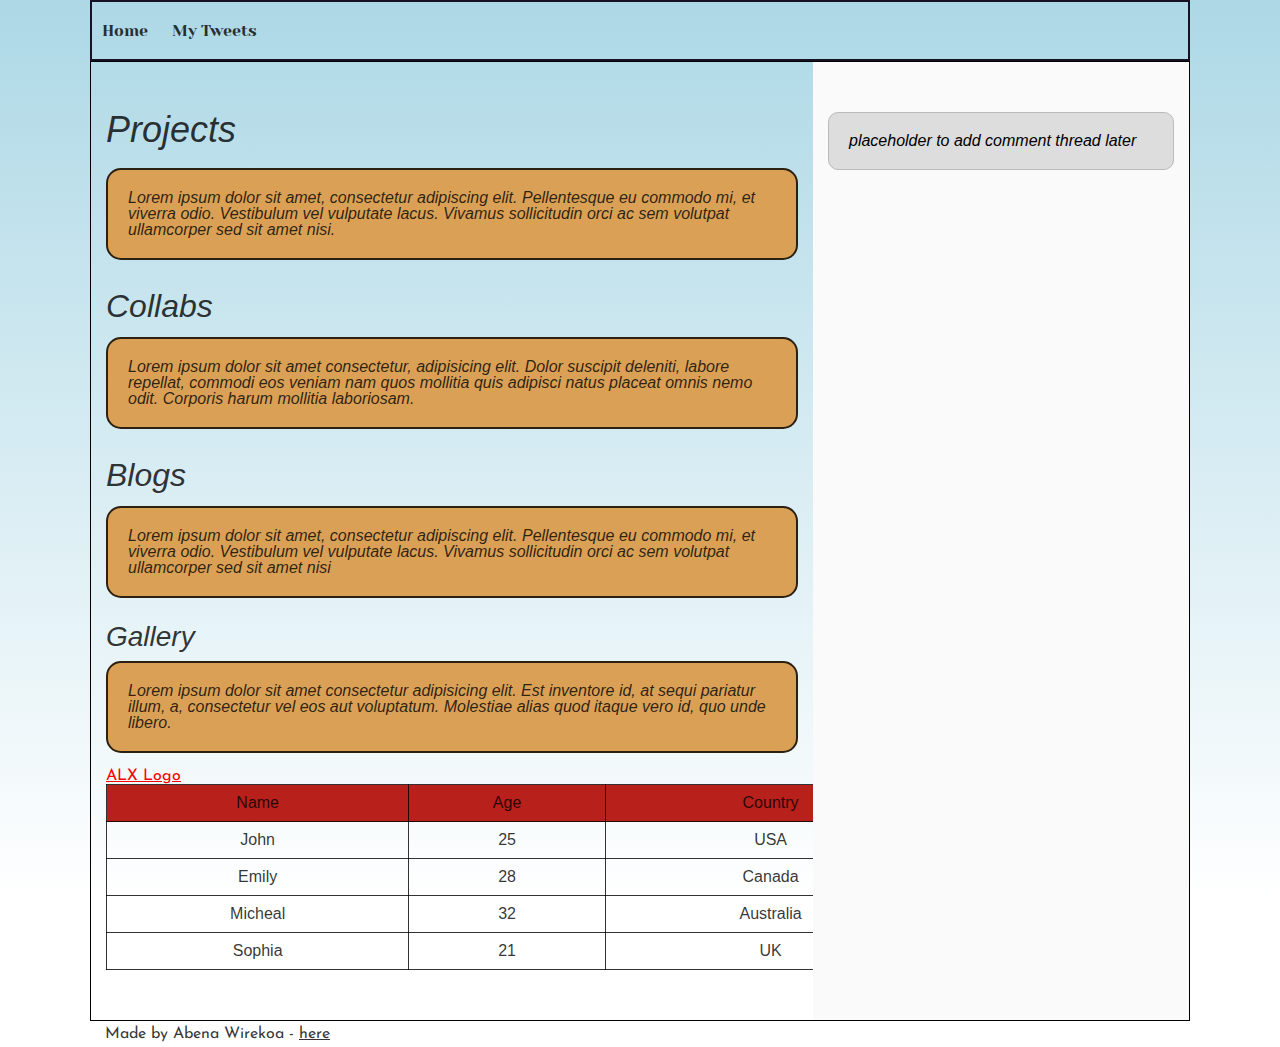
<file: css_basic/index.html>
<!DOCTYPE html>
<html lang="en">
    <head>
<meta charset="utf-8">
<title>My first Project</title>
<meta name="viewport" content="width=width-device, initial-scale=1.0">
<link rel="stylesheet" href="base.css">
<link rel="stylesheet" href="styles.css">
    </head>
    <body class="works_on_smartphone">
       <header>
       <ul>
        <li><a href="/base_index.html" target="_blank">Home</a></li>
        <li><a href="/tweets.html" target="_blank">My Tweets</a></li>
       </ul>
       </header> 

       <main>
       <article>
        <h1>Projects</h1>
       <p>Lorem ipsum dolor sit amet, consectetur adipiscing elit. Pellentesque eu commodo mi, et viverra odio. Vestibulum vel vulputate lacus. Vivamus sollicitudin orci ac sem volutpat ullamcorper sed sit amet nisi.</p>
       <h2>Collabs</h2>
       <p>Lorem ipsum dolor sit amet consectetur, adipisicing elit. Dolor suscipit deleniti, labore repellat, commodi eos veniam nam quos mollitia quis adipisci natus placeat omnis nemo odit. Corporis harum mollitia laboriosam.</p>
       <h2>Blogs</h2>
       <p>Lorem ipsum dolor sit amet, consectetur adipiscing elit. Pellentesque eu commodo mi, et viverra odio. Vestibulum vel vulputate lacus. Vivamus sollicitudin orci ac sem volutpat ullamcorper sed sit amet nisi</p>
       <h3>Gallery</h3>
       <p>Lorem ipsum dolor sit amet consectetur adipisicing elit. Est inventore id, at sequi pariatur illum, a, consectetur vel eos aut voluptatum. Molestiae alias quod itaque vero id, quo unde libero.</p>
       <a href="https://i.ibb.co/gTDZZT8/ALX-Logo-07.png">ALX Logo</a>
       <table>

        <thead>
        <tr>
            <th>Name</th>
            <th>Age</th>
            <th>Country</th>
        </tr>
        </thead>
        <tbody>
            <tr>
                <td>John</td>
                <td>25</td>
                <td>USA</td>
            </tr>
            <tr>
            <td>Emily</td>
            <td>28</td>
            <td>Canada</td>
            </tr>
            <tr>
                <td>Micheal</td>
                <td>32</td>
                <td>Australia</td>
            </tr>
            <tr>
                <td>Sophia</td>
                <td>21</td>
                <td>UK</td>
            </tr>
        </tbody>
       </table>
       </article>
       <aside>
       <p>placeholder to add comment thread later</p>
    </aside>
    </main>
       <footer>
       Made by Abena Wirekoa - <a href="/tweets.html" target="_blank">here</a>
       </footer>
    </body> 
</html>
</file>
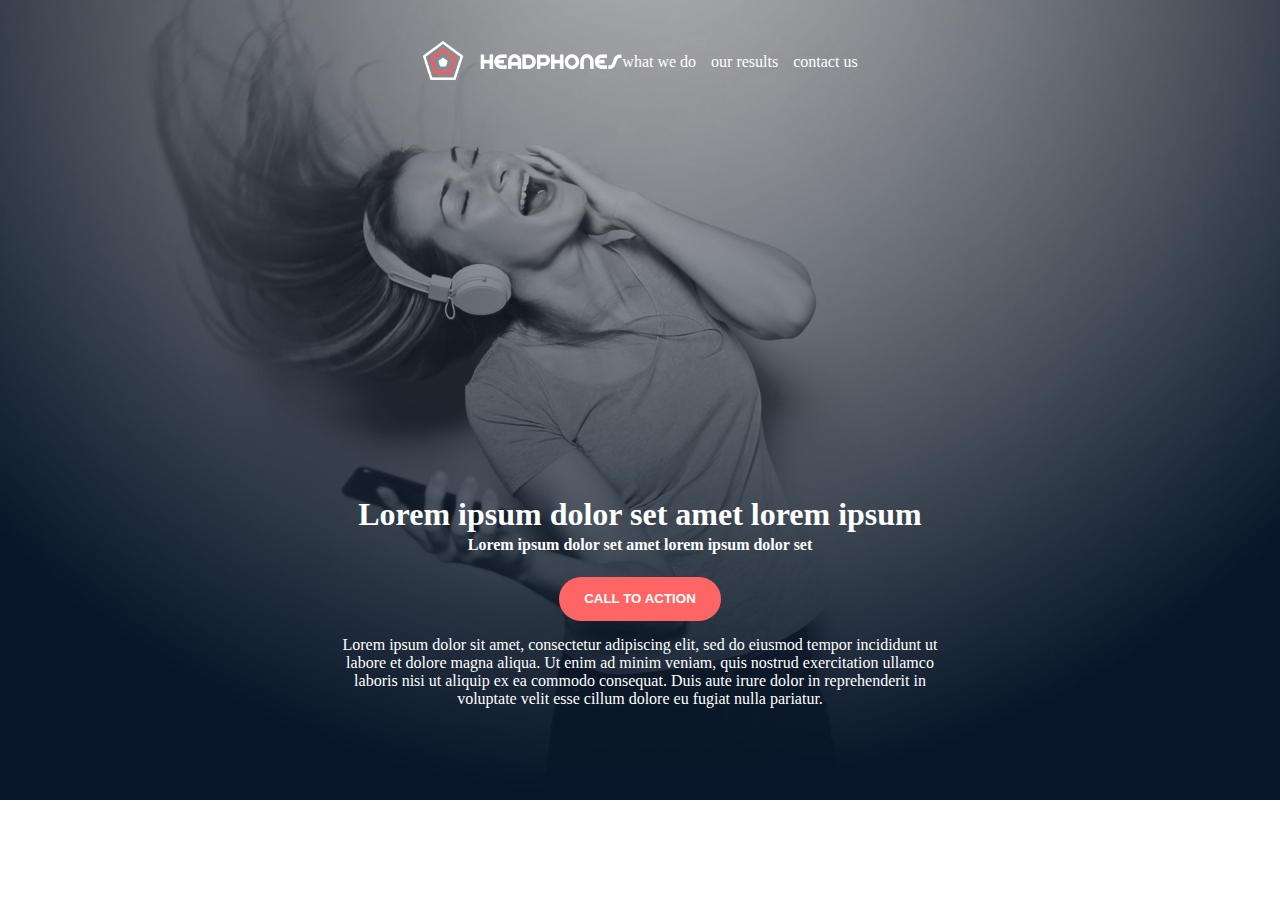
<file: headphones/0-index.html>
<!DOCTYPE html>
<html lang="en">
<head>
    <meta charset="UTF-8">
    <meta name="viewport" content="width=device-width, initial-scale=1.0">
    <title>Headphones</title>
    <link rel="stylesheet" href="0-styles.css">
</head>


<body>
    
    <section class="hero">
    <div class="header-section">
        <header>
            <nav>
            <div class="navigation">
                <input type="checkbox" id="toggle">
                <label class="hamburger" for="toggle">
                    <div></div>
                    <div class="ham"></div>
                    <div></div>
                </label>
                <div class="logo">
                    <a href="#">
                        <img src="./images/logo_headphones.png" alt="logo">
                    </a>
                </div>
                <div class="navigation-links">
                    <a href="#">what we do</a>
                    <a href="#">our results</a>
                    <a href="#">contact us</a>
                </div>
                <div class="mobile-navigation">
                    <a href="#">what we do</a>
                    <a href="#">our results</a>
                    <a href="#">contact us</a>
                </div>
            </div>
        </nav>
        </header>

    <main>

        <section class="home">
            <div class="homepage">
            <h1>Lorem ipsum dolor set amet lorem ipsum</h1>
            <p>Lorem ipsum dolor set amet lorem ipsum dolor set</p>
            
            <button>CALL TO ACTION</button>
        
            <blockquote>
                Lorem ipsum dolor sit amet, consectetur adipiscing elit, sed do eiusmod tempor incididunt ut <br> labore et dolore magna aliqua. Ut enim ad minim veniam, quis nostrud exercitation ullamco <br> laboris nisi ut aliquip ex ea commodo consequat. Duis aute irure dolor in reprehenderit in <br> voluptate velit esse cillum dolore eu fugiat nulla pariatur.
            </blockquote>
            </div>
            </section>
        </div>
    </div>
    
        </section>
    </body>
    </html>
</file>
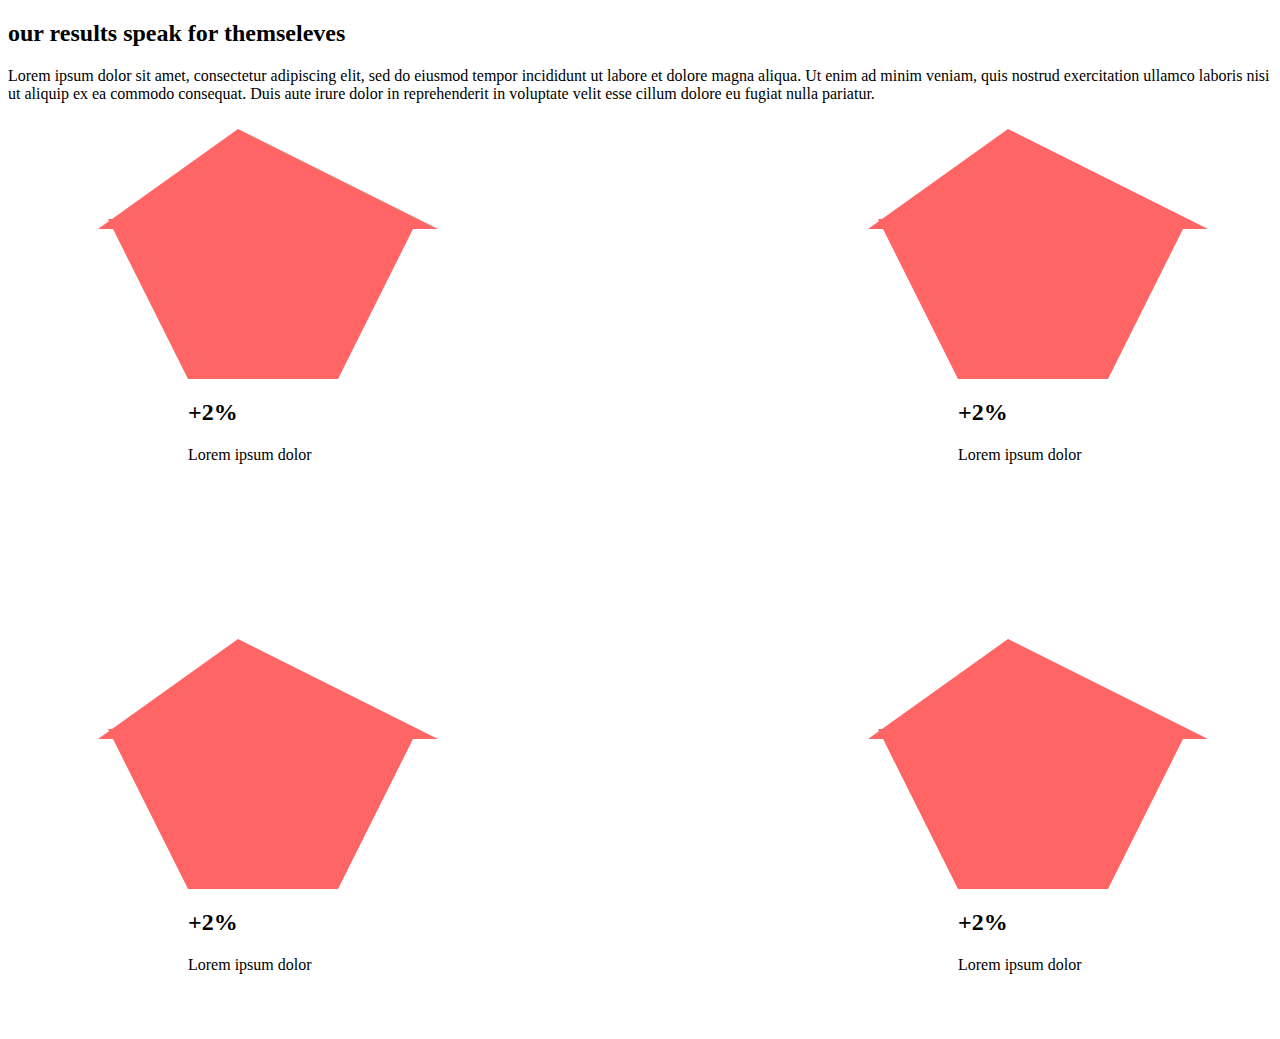
<file: headphones/6-index.html>
<!DOCTYPE html>
<html lang="en">

<head>
    <meta charset="UTF-8">
    <meta name="viewport" content="width=device-width, initial-scale=1.0">
    <title>Headphones</title>
</head>
<link rel="stylesheet" href="6-styles.css">

<body>
    <main>
        <section>
            <div class="first">
                <h2>our results speak for themseleves</h2>
                <p>Lorem ipsum dolor sit amet, consectetur adipiscing elit, sed do eiusmod tempor incididunt ut labore
                    et dolore magna
                    aliqua. Ut enim ad minim veniam, quis nostrud exercitation ullamco laboris nisi ut aliquip ex ea
                    commodo consequat. Duis
                    aute irure dolor in reprehenderit in voluptate velit esse cillum dolore eu fugiat nulla pariatur.
                </p>
            </div>
            <div class="result">
                <div class="pentagon">
                    <span class="overlay">
                        <h2>+2%</h2>
                        <p>Lorem ipsum dolor</p>
                    </span>
                </div>
                <div class = "pentagon">
                    <span class="over">
                        <h2>+2%</h2>
                        <p>Lorem ipsum dolor</p>
                    </span>
                </div>
                <div class="pentagon">
                    <span class="ove">
                        <h2>+2%</h2>
                        <p>Lorem ipsum dolor</p>
                    </span>
                </div>
                <div class="pentagon">
                    <span class="ovelay">
                        <h2>+2%</h2>
                        <p>Lorem ipsum dolor</p>
                    </span>
                </div>
            </div>
        </section>
    </main>
</body>

</html>
</file>
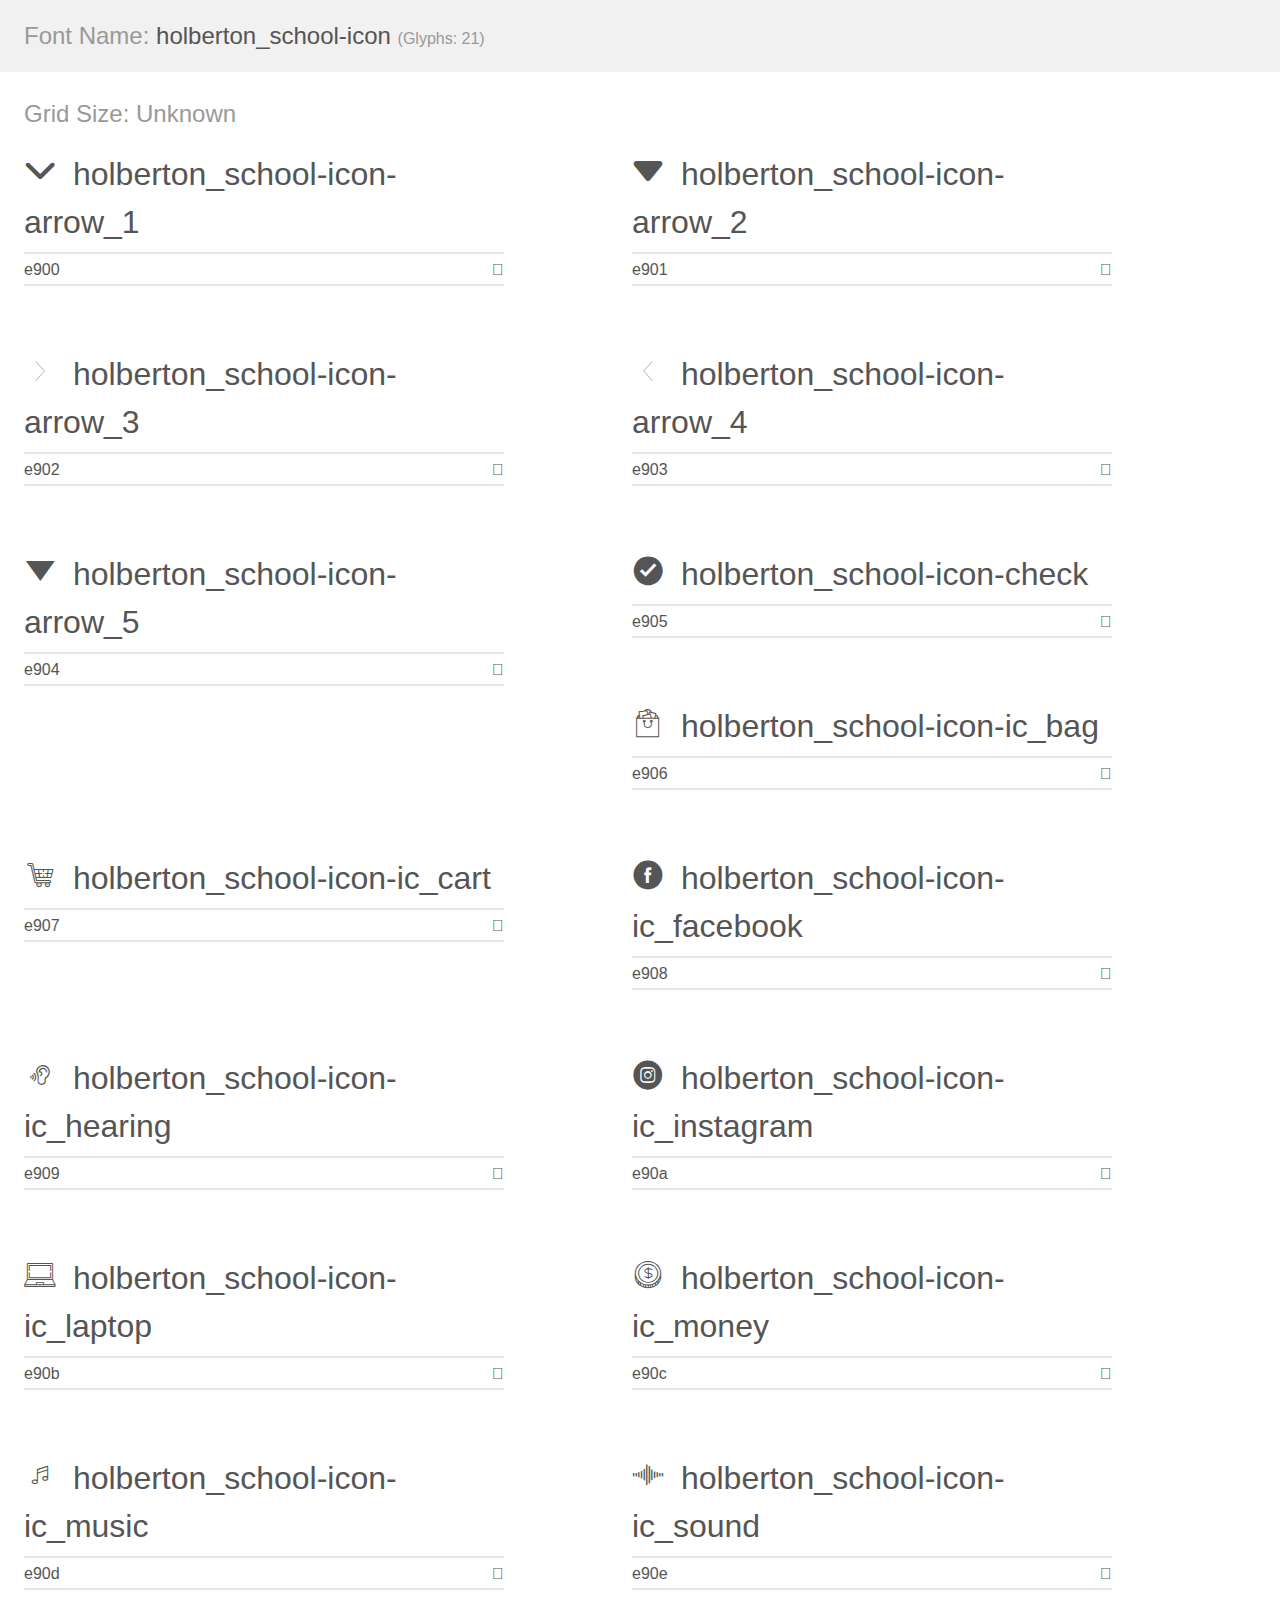
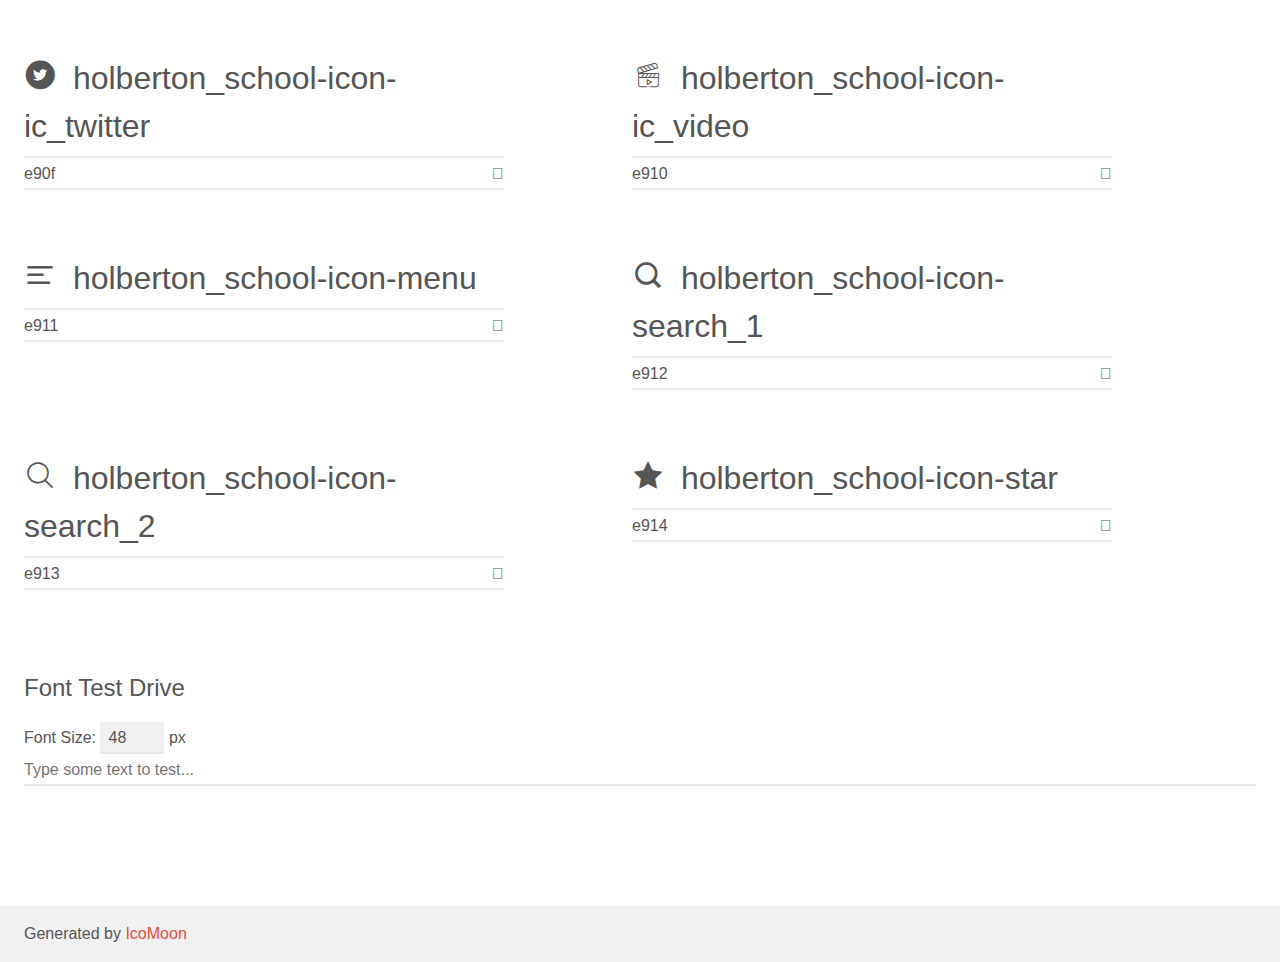
<file: headphones/holberton_school-icon/demo.html>
<!doctype html>
<html>
<head>
    <meta charset="utf-8">
    <title>IcoMoon Demo</title>
    <meta name="description" content="An Icon Font Generated By IcoMoon.io">
    <meta name="viewport" content="width=device-width, initial-scale=1">
    <link rel="stylesheet" href="demo-files/demo.css">
    <link rel="stylesheet" href="style.css"></head>
<body>
    <div class="bgc1 clearfix">
        <h1 class="mhmm mvm"><span class="fgc1">Font Name:</span> holberton_school-icon <small class="fgc1">(Glyphs:&nbsp;21)</small></h1>
    </div>
    <div class="clearfix mhl ptl">
        <h1 class="mvm mtn fgc1">Grid Size: Unknown</h1>
        <div class="glyph fs1">
            <div class="clearfix bshadow0 pbs">
                <span class="holberton_school-icon-arrow_1"></span>
                <span class="mls"> holberton_school-icon-arrow_1</span>
            </div>
            <fieldset class="fs0 size1of1 clearfix hidden-false">
                <input type="text" readonly value="e900" class="unit size1of2" />
                <input type="text" maxlength="1" readonly value="&#xe900;" class="unitRight size1of2 talign-right" />
            </fieldset>
            <div class="fs0 bshadow0 clearfix hidden-true">
                <span class="unit pvs fgc1">liga: </span>
                <input type="text" readonly value="" class="liga unitRight" />
            </div>
        </div>
        <div class="glyph fs1">
            <div class="clearfix bshadow0 pbs">
                <span class="holberton_school-icon-arrow_2"></span>
                <span class="mls"> holberton_school-icon-arrow_2</span>
            </div>
            <fieldset class="fs0 size1of1 clearfix hidden-false">
                <input type="text" readonly value="e901" class="unit size1of2" />
                <input type="text" maxlength="1" readonly value="&#xe901;" class="unitRight size1of2 talign-right" />
            </fieldset>
            <div class="fs0 bshadow0 clearfix hidden-true">
                <span class="unit pvs fgc1">liga: </span>
                <input type="text" readonly value="" class="liga unitRight" />
            </div>
        </div>
        <div class="glyph fs1">
            <div class="clearfix bshadow0 pbs">
                <span class="holberton_school-icon-arrow_3"></span>
                <span class="mls"> holberton_school-icon-arrow_3</span>
            </div>
            <fieldset class="fs0 size1of1 clearfix hidden-false">
                <input type="text" readonly value="e902" class="unit size1of2" />
                <input type="text" maxlength="1" readonly value="&#xe902;" class="unitRight size1of2 talign-right" />
            </fieldset>
            <div class="fs0 bshadow0 clearfix hidden-true">
                <span class="unit pvs fgc1">liga: </span>
                <input type="text" readonly value="" class="liga unitRight" />
            </div>
        </div>
        <div class="glyph fs1">
            <div class="clearfix bshadow0 pbs">
                <span class="holberton_school-icon-arrow_4"></span>
                <span class="mls"> holberton_school-icon-arrow_4</span>
            </div>
            <fieldset class="fs0 size1of1 clearfix hidden-false">
                <input type="text" readonly value="e903" class="unit size1of2" />
                <input type="text" maxlength="1" readonly value="&#xe903;" class="unitRight size1of2 talign-right" />
            </fieldset>
            <div class="fs0 bshadow0 clearfix hidden-true">
                <span class="unit pvs fgc1">liga: </span>
                <input type="text" readonly value="" class="liga unitRight" />
            </div>
        </div>
        <div class="glyph fs1">
            <div class="clearfix bshadow0 pbs">
                <span class="holberton_school-icon-arrow_5"></span>
                <span class="mls"> holberton_school-icon-arrow_5</span>
            </div>
            <fieldset class="fs0 size1of1 clearfix hidden-false">
                <input type="text" readonly value="e904" class="unit size1of2" />
                <input type="text" maxlength="1" readonly value="&#xe904;" class="unitRight size1of2 talign-right" />
            </fieldset>
            <div class="fs0 bshadow0 clearfix hidden-true">
                <span class="unit pvs fgc1">liga: </span>
                <input type="text" readonly value="" class="liga unitRight" />
            </div>
        </div>
        <div class="glyph fs1">
            <div class="clearfix bshadow0 pbs">
                <span class="holberton_school-icon-check"></span>
                <span class="mls"> holberton_school-icon-check</span>
            </div>
            <fieldset class="fs0 size1of1 clearfix hidden-false">
                <input type="text" readonly value="e905" class="unit size1of2" />
                <input type="text" maxlength="1" readonly value="&#xe905;" class="unitRight size1of2 talign-right" />
            </fieldset>
            <div class="fs0 bshadow0 clearfix hidden-true">
                <span class="unit pvs fgc1">liga: </span>
                <input type="text" readonly value="" class="liga unitRight" />
            </div>
        </div>
        <div class="glyph fs1">
            <div class="clearfix bshadow0 pbs">
                <span class="holberton_school-icon-ic_bag"></span>
                <span class="mls"> holberton_school-icon-ic_bag</span>
            </div>
            <fieldset class="fs0 size1of1 clearfix hidden-false">
                <input type="text" readonly value="e906" class="unit size1of2" />
                <input type="text" maxlength="1" readonly value="&#xe906;" class="unitRight size1of2 talign-right" />
            </fieldset>
            <div class="fs0 bshadow0 clearfix hidden-true">
                <span class="unit pvs fgc1">liga: </span>
                <input type="text" readonly value="" class="liga unitRight" />
            </div>
        </div>
        <div class="glyph fs1">
            <div class="clearfix bshadow0 pbs">
                <span class="holberton_school-icon-ic_cart"></span>
                <span class="mls"> holberton_school-icon-ic_cart</span>
            </div>
            <fieldset class="fs0 size1of1 clearfix hidden-false">
                <input type="text" readonly value="e907" class="unit size1of2" />
                <input type="text" maxlength="1" readonly value="&#xe907;" class="unitRight size1of2 talign-right" />
            </fieldset>
            <div class="fs0 bshadow0 clearfix hidden-true">
                <span class="unit pvs fgc1">liga: </span>
                <input type="text" readonly value="" class="liga unitRight" />
            </div>
        </div>
        <div class="glyph fs1">
            <div class="clearfix bshadow0 pbs">
                <span class="holberton_school-icon-ic_facebook"></span>
                <span class="mls"> holberton_school-icon-ic_facebook</span>
            </div>
            <fieldset class="fs0 size1of1 clearfix hidden-false">
                <input type="text" readonly value="e908" class="unit size1of2" />
                <input type="text" maxlength="1" readonly value="&#xe908;" class="unitRight size1of2 talign-right" />
            </fieldset>
            <div class="fs0 bshadow0 clearfix hidden-true">
                <span class="unit pvs fgc1">liga: </span>
                <input type="text" readonly value="" class="liga unitRight" />
            </div>
        </div>
        <div class="glyph fs1">
            <div class="clearfix bshadow0 pbs">
                <span class="holberton_school-icon-ic_hearing"></span>
                <span class="mls"> holberton_school-icon-ic_hearing</span>
            </div>
            <fieldset class="fs0 size1of1 clearfix hidden-false">
                <input type="text" readonly value="e909" class="unit size1of2" />
                <input type="text" maxlength="1" readonly value="&#xe909;" class="unitRight size1of2 talign-right" />
            </fieldset>
            <div class="fs0 bshadow0 clearfix hidden-true">
                <span class="unit pvs fgc1">liga: </span>
                <input type="text" readonly value="" class="liga unitRight" />
            </div>
        </div>
        <div class="glyph fs1">
            <div class="clearfix bshadow0 pbs">
                <span class="holberton_school-icon-ic_instagram"></span>
                <span class="mls"> holberton_school-icon-ic_instagram</span>
            </div>
            <fieldset class="fs0 size1of1 clearfix hidden-false">
                <input type="text" readonly value="e90a" class="unit size1of2" />
                <input type="text" maxlength="1" readonly value="&#xe90a;" class="unitRight size1of2 talign-right" />
            </fieldset>
            <div class="fs0 bshadow0 clearfix hidden-true">
                <span class="unit pvs fgc1">liga: </span>
                <input type="text" readonly value="" class="liga unitRight" />
            </div>
        </div>
        <div class="glyph fs1">
            <div class="clearfix bshadow0 pbs">
                <span class="holberton_school-icon-ic_laptop"></span>
                <span class="mls"> holberton_school-icon-ic_laptop</span>
            </div>
            <fieldset class="fs0 size1of1 clearfix hidden-false">
                <input type="text" readonly value="e90b" class="unit size1of2" />
                <input type="text" maxlength="1" readonly value="&#xe90b;" class="unitRight size1of2 talign-right" />
            </fieldset>
            <div class="fs0 bshadow0 clearfix hidden-true">
                <span class="unit pvs fgc1">liga: </span>
                <input type="text" readonly value="" class="liga unitRight" />
            </div>
        </div>
        <div class="glyph fs1">
            <div class="clearfix bshadow0 pbs">
                <span class="holberton_school-icon-ic_money"></span>
                <span class="mls"> holberton_school-icon-ic_money</span>
            </div>
            <fieldset class="fs0 size1of1 clearfix hidden-false">
                <input type="text" readonly value="e90c" class="unit size1of2" />
                <input type="text" maxlength="1" readonly value="&#xe90c;" class="unitRight size1of2 talign-right" />
            </fieldset>
            <div class="fs0 bshadow0 clearfix hidden-true">
                <span class="unit pvs fgc1">liga: </span>
                <input type="text" readonly value="" class="liga unitRight" />
            </div>
        </div>
        <div class="glyph fs1">
            <div class="clearfix bshadow0 pbs">
                <span class="holberton_school-icon-ic_music"></span>
                <span class="mls"> holberton_school-icon-ic_music</span>
            </div>
            <fieldset class="fs0 size1of1 clearfix hidden-false">
                <input type="text" readonly value="e90d" class="unit size1of2" />
                <input type="text" maxlength="1" readonly value="&#xe90d;" class="unitRight size1of2 talign-right" />
            </fieldset>
            <div class="fs0 bshadow0 clearfix hidden-true">
                <span class="unit pvs fgc1">liga: </span>
                <input type="text" readonly value="" class="liga unitRight" />
            </div>
        </div>
        <div class="glyph fs1">
            <div class="clearfix bshadow0 pbs">
                <span class="holberton_school-icon-ic_sound"></span>
                <span class="mls"> holberton_school-icon-ic_sound</span>
            </div>
            <fieldset class="fs0 size1of1 clearfix hidden-false">
                <input type="text" readonly value="e90e" class="unit size1of2" />
                <input type="text" maxlength="1" readonly value="&#xe90e;" class="unitRight size1of2 talign-right" />
            </fieldset>
            <div class="fs0 bshadow0 clearfix hidden-true">
                <span class="unit pvs fgc1">liga: </span>
                <input type="text" readonly value="" class="liga unitRight" />
            </div>
        </div>
        <div class="glyph fs1">
            <div class="clearfix bshadow0 pbs">
                <span class="holberton_school-icon-ic_twitter"></span>
                <span class="mls"> holberton_school-icon-ic_twitter</span>
            </div>
            <fieldset class="fs0 size1of1 clearfix hidden-false">
                <input type="text" readonly value="e90f" class="unit size1of2" />
                <input type="text" maxlength="1" readonly value="&#xe90f;" class="unitRight size1of2 talign-right" />
            </fieldset>
            <div class="fs0 bshadow0 clearfix hidden-true">
                <span class="unit pvs fgc1">liga: </span>
                <input type="text" readonly value="" class="liga unitRight" />
            </div>
        </div>
        <div class="glyph fs1">
            <div class="clearfix bshadow0 pbs">
                <span class="holberton_school-icon-ic_video"></span>
                <span class="mls"> holberton_school-icon-ic_video</span>
            </div>
            <fieldset class="fs0 size1of1 clearfix hidden-false">
                <input type="text" readonly value="e910" class="unit size1of2" />
                <input type="text" maxlength="1" readonly value="&#xe910;" class="unitRight size1of2 talign-right" />
            </fieldset>
            <div class="fs0 bshadow0 clearfix hidden-true">
                <span class="unit pvs fgc1">liga: </span>
                <input type="text" readonly value="" class="liga unitRight" />
            </div>
        </div>
        <div class="glyph fs1">
            <div class="clearfix bshadow0 pbs">
                <span class="holberton_school-icon-menu"></span>
                <span class="mls"> holberton_school-icon-menu</span>
            </div>
            <fieldset class="fs0 size1of1 clearfix hidden-false">
                <input type="text" readonly value="e911" class="unit size1of2" />
                <input type="text" maxlength="1" readonly value="&#xe911;" class="unitRight size1of2 talign-right" />
            </fieldset>
            <div class="fs0 bshadow0 clearfix hidden-true">
                <span class="unit pvs fgc1">liga: </span>
                <input type="text" readonly value="" class="liga unitRight" />
            </div>
        </div>
        <div class="glyph fs1">
            <div class="clearfix bshadow0 pbs">
                <span class="holberton_school-icon-search_1"></span>
                <span class="mls"> holberton_school-icon-search_1</span>
            </div>
            <fieldset class="fs0 size1of1 clearfix hidden-false">
                <input type="text" readonly value="e912" class="unit size1of2" />
                <input type="text" maxlength="1" readonly value="&#xe912;" class="unitRight size1of2 talign-right" />
            </fieldset>
            <div class="fs0 bshadow0 clearfix hidden-true">
                <span class="unit pvs fgc1">liga: </span>
                <input type="text" readonly value="" class="liga unitRight" />
            </div>
        </div>
        <div class="glyph fs1">
            <div class="clearfix bshadow0 pbs">
                <span class="holberton_school-icon-search_2"></span>
                <span class="mls"> holberton_school-icon-search_2</span>
            </div>
            <fieldset class="fs0 size1of1 clearfix hidden-false">
                <input type="text" readonly value="e913" class="unit size1of2" />
                <input type="text" maxlength="1" readonly value="&#xe913;" class="unitRight size1of2 talign-right" />
            </fieldset>
            <div class="fs0 bshadow0 clearfix hidden-true">
                <span class="unit pvs fgc1">liga: </span>
                <input type="text" readonly value="" class="liga unitRight" />
            </div>
        </div>
        <div class="glyph fs1">
            <div class="clearfix bshadow0 pbs">
                <span class="holberton_school-icon-star"></span>
                <span class="mls"> holberton_school-icon-star</span>
            </div>
            <fieldset class="fs0 size1of1 clearfix hidden-false">
                <input type="text" readonly value="e914" class="unit size1of2" />
                <input type="text" maxlength="1" readonly value="&#xe914;" class="unitRight size1of2 talign-right" />
            </fieldset>
            <div class="fs0 bshadow0 clearfix hidden-true">
                <span class="unit pvs fgc1">liga: </span>
                <input type="text" readonly value="" class="liga unitRight" />
            </div>
        </div>
    </div>

    <!--[if gt IE 8]><!-->
    <div class="mhl clearfix mbl">
        <h1>Font Test Drive</h1>
        <label>
            Font Size: <input id="fontSize" type="number" class="textbox0 mbm"
            min="8" value="48" />
            px
        </label>
        <input id="testText" type="text" class="phl size1of1 mvl"
        placeholder="Type some text to test..." value=""/>
        <div id="testDrive" class="holberton_school-icon-" style="font-family: holberton_school-icon">&nbsp;
        </div>
    </div>
    <!--<![endif]-->
    <div class="bgc1 clearfix">
        <p class="mhl">Generated by <a href="https://icomoon.io/app">IcoMoon</a></p>
    </div>

    <script src="demo-files/demo.js"></script>
</body>
</html>
</file>
<file: css_basic/base.css>
/* Importing webfonts */
/* (If you're learning CSS, you should disregard that) */

@import url(https://fonts.googleapis.com/css?family=Yeseva+One);
@import url(https://fonts.googleapis.com/css?family=Josefin+Sans:400,700,700italic,400italic);


/* CSS reset rules */

html, body {
	height: 100%;
	min-height: 100%;
}
html, body, div, span, applet, object, iframe,
h1, h2, h3, h4, h5, h6, p, blockquote, pre,
a, abbr, acronym, address, big, cite, code,
del, dfn, img, ins, kbd, q, s, samp,
small, strike, sub, sup, tt, var,
b, u, i, center,
dl, dt, dd,
fieldset, form, label, legend,
table, caption, tbody, tfoot, thead, tr, th, td,
article, aside, canvas, details, embed, 
figure, figcaption, footer, header, hgroup, 
menu, nav, output, ruby, section, summary,
time, mark, audio, video {
	margin: 0;
	padding: 0;
	border: 0;
	font-size: 100%;
	font: inherit;
	vertical-align: baseline;
}
/* HTML5 display-role reset for older browsers */
article, aside, details, figcaption, figure, 
footer, header, hgroup, menu, nav, section {
	display: block;
}
body {
	line-height: 1;
}
blockquote, q {
	quotes: none;
}
blockquote:before, blockquote:after,
q:before, q:after {
	content: '';
	content: none;
}
table {
	border-collapse: collapse;
	border-spacing: 0;
}


/* Fonts and colors */

body {
	font-family: 'Josefin Sans', serif;
	color: rgba(0, 0, 0, 0.8);
}
h1, h2, h3, h4, h5, h6, header {
	font-family: 'Yeseva One', sans-serif;
}
article {
}
header {
	border-bottom: 1px solid rgb(221,221,221);
	transition: border-bottom-color 1s ease;
}
header a {
	color: rgba(0, 0, 0, 0.8);
}
aside {
	background: #FAFAFA;
}
aside p {
	border: 1px solid #bbb;
	background: #ddd;
	color: black;
}
footer a {
	color: rgba(0, 0, 0, 0.8);
}
a {
	color: #F80002;
}


/* Positioning and margins */

@media (min-width: 1100px) {
	body {
		width: 1100px;
		margin: 0 auto;
	}
}

article {
	padding: 50px 15px;
}
article > *:first-child {
	margin-top: 0;
}
aside {
	padding: 50px 15px;
}
header .right {
	float: right;
	margin: 0 10px 15px;
}


/* Header */
header {
	padding: 20px 0;
	height: 80px;
}
header ul {
	list-style: none;
	margin: 0;
	padding: 0;
}
header li {
	display: inline;
	vertical-align:middle;
}
header li:first-child {
	margin: 0;
}
header li a {
	margin: 0 10px;
}
header li.logo {
	font-size: 36px;
}
header a {
	text-decoration: none;
}


/* Aside */

aside p {
	border-radius: 10px;
	padding: 20px 20px;
}


/* Footer */

footer {
	padding: 5px 15px;
	height: 80px;
}


/* Text styles and margins */

p {
	margin-bottom: 15px;
}
h1 {
	font-size: 36px;
	margin: 40px 0 20px;
}
h2 {
	font-size: 32px;
	margin: 30px 0 15px;
}
h3 {
	font-size: 28px;
	margin: 25px 0 10px;
}
h4 {
	font-size: 20px;
	font-weight: bold;
	margin: 20px 0 10px;
}
h5 {
	font-size: 18px;
	font-weight: bold;
	margin: 15px 0 10px;
}
h6 {
	font-weight: bold;
	margin: 5px 0;
}

@media (max-width: 800px) {
  body.works_on_smartphone {
  	display: block;
  }
  body.works_on_smartphone main {
  	display: block;
  }
  header .right {
  	float: none;
  }
}
</file>
<file: css_basic/styles.css>
body {
    display: flex;
    flex-direction: column;
}
main {
    display: flex;
    flex-direction: row;
    flex: auto;
}
article {flex: 2;
    overflow-y: auto;
}
aside {
    flex: 1;
    overflow-y: auto;
}
body{
    background: linear-gradient(lightblue,white);
    background-repeat: no-repeat;
    background-attachment: fixed;
}
aside{
    border-style: double;
}
header{
    border: 2px solid rgb(22, 18, 35);
    border-style:double
}
main{
    border: 1px solid black;   
     border-style: double;
}
table{
    width: 120%;
    border: 1px solid;
    font-family: sans-serif;
}
th, td{
    text-align: center;   
    border: 1px solid;
}
tr:hover{
    background-color: rgba(14, 11, 19, 0.26);
}
th,td {
    padding: 10px;
}
th{
    background-color: rgb(183, 32, 27);
}
h1,h2,h3,p{
    font-family: sans-serif;
    font-style: italic;
}
p{
    border: 2px solid;
    padding: 20px;
    border-radius: 15px    
}
p{
background-color: rgb(218, 161, 86);   
}
</file>
<file: headphones/0-styles.css>
*{
    margin: 0;
    padding: 0;
    box-sizing: border-box;
}



header{
    width: 100%;
    display: flex;
    justify-content: space-around;
    padding: 20px 0;
}

.header-section{
    background-image: url(./images/headphones_hero_1.jpg);
    background-size: cover;
    background-position: center;
    height: 800px;
}

.navigation {
    display: flex;
    justify-content: space-around;
    align-items: center;
    padding: 20px;
    color: white;
}

.navigation img {
    width: 200px;
}

.navigation input {
    display: none;
}

.navigation .navigation-links {
    display: flex;
    gap: 15px;
}

.navigation .navigation-links a {
    color: white;
    text-decoration: none;
    font-size: 16px;
}

.navigation .navigation-links a:hover {
    color: var(--primary-color);
    border-bottom: 1px solid var(--primary-color);
}


.navigation .hamburger {
    display: none;
    flex-direction: column;
    cursor: pointer;
}

.navigation .hamburger div {
    width: 25px;
    height: 3px;
    background-color: white;
    margin: 4px 0;
    transition: transform 0.3s, opacity 0.3s;
}


.ham {
    width: 15px !important;
}

.navigation .mobile-navigation {
    display: none;
    flex-direction: column;
    gap: 10px;
    position: absolute;
    top: 50px;
    left: 0;
    width: 100%;
    padding: 10px 0;
}

.navigation .mobile-navigation a {
    color: white;
    text-decoration: none;
    padding: 10px 20px;
    text-align: center;
}


.home {
    margin-top: 300px;
    text-align: center;
    max-width: 1000px auto;
}


.home h1{
    font-size: 32px;
    color: white;
    font-weight: bold;
}

.home p {
    font-size: 16px;
    font-weight: bold;
    color: white;
}

.home button {
    margin-bottom: 15px;
    box-shadow: 0.1px 0 10px var(--shadow);
}

blockquote {
    max-width: 637px;
    margin: 0 auto;
    text-align: center;
    color: var(--white);
    font-size: 16px;
}


@media (max-width: 480px) {

    .navigation .logo {
        order: 2;
        text-align: center;
        flex-grow: 1;
    }

    .navigation .navigation-links {
        display: none;
    }

    .navigation .hamburger {
        display: flex;
        order: 1;
    }

    .navigation input[type="checkbox"] {
        display: none;
    }

    .navigation input[type="checkbox"]:checked ~ .mobile-navigation {
        display: flex;
    }

    .navigation input[type="checkbox"]:checked ~ .hamburger div:nth-child(1) {
        transform: rotate(45deg) translate(10px, 5px);
    }

    .navigation input[type="checkbox"]:checked ~ .hamburger div:nth-child(2) {
        opacity: 0;
    }

    .navigation input[type="checkbox"]:checked ~ .hamburger div:nth-child(3) {
        transform: rotate(-45deg) translate(10px, -5px);
    }

    header {
        flex-direction: column;
    }

    .home {
        margin-top: 0;
        padding: 0 20px;
        text-align: center;
    }
}





.homepage{
    margin-top: 372px;
    text-align: center;
    color: #fff;
    
}

.homepage p{
    line-height: 24px;
}

button{
    height: 44px;
    width: 162px;
    margin-top: 20px;
    border-radius: 40px;
    font-weight: bold;
    color: white;
    background-color:#FF6565;
    border: none;
    padding: 10px 20px;
}

a:hover,
a:active {
    color: #FF6565;
}

button:hover,
button:active {
    opacity: 0.9;
}
</file>
<file: headphones/6-styles.css>
.result{
    height: 100vh;
    width: 100vw;
    
    display: flex;
    justify-content: center;
    position: absolute;
    flex-wrap: wrap;
    justify-content: space-between;
}
.pentagon {
    height: 150px;
    width: 150px;
    border-top: 160px solid #FF6565;
    border-left:  80px solid transparent;
    border-right: 80px solid transparent;
    position: relative;
    margin: 100px;
}
.pentagon::before{
    position: absolute;
    content: '';
    height: 0;
    width: 0;
    border-bottom: 100px solid #FF6565;
    border-left: 140px solid transparent;
    border-right: 200px solid transparent;
    bottom: 300px;
    left:-90px ;
  

}
</file>
<file: headphones/holberton_school-icon/demo-files/demo.css>
body {
  padding: 0;
  margin: 0;
  font-family: sans-serif;
  font-size: 1em;
  line-height: 1.5;
  color: #555;
  background: #fff;
}
h1 {
  font-size: 1.5em;
  font-weight: normal;
}
small {
  font-size: .66666667em;
}
a {
  color: #e74c3c;
  text-decoration: none;
}
a:hover, a:focus {
  box-shadow: 0 1px #e74c3c;
}
.bshadow0, input {
  box-shadow: inset 0 -2px #e7e7e7;
}
input:hover {
  box-shadow: inset 0 -2px #ccc;
}
input, fieldset {
  font-family: sans-serif;
  font-size: 1em;
  margin: 0;
  padding: 0;
  border: 0;
}
input {
  color: inherit;
  line-height: 1.5;
  height: 1.5em;
  padding: .25em 0;
}
input:focus {
  outline: none;
  box-shadow: inset 0 -2px #449fdb;
}
.glyph {
  font-size: 16px;
  width: 15em;
  padding-bottom: 1em;
  margin-right: 4em;
  margin-bottom: 1em;
  float: left;
  overflow: hidden;
}
.liga {
  width: 80%;
  width: calc(100% - 2.5em);
}
.talign-right {
  text-align: right;
}
.talign-center {
  text-align: center;
}
.bgc1 {
  background: #f1f1f1;
}
.fgc1 {
  color: #999;
}
.fgc0 {
  color: #000;
}
p {
  margin-top: 1em;
  margin-bottom: 1em;
}
.mvm {
  margin-top: .75em;
  margin-bottom: .75em;
}
.mtn {
  margin-top: 0;
}
.mtl, .mal {
  margin-top: 1.5em;
}
.mbl, .mal {
  margin-bottom: 1.5em;
}
.mal, .mhl {
  margin-left: 1.5em;
  margin-right: 1.5em;
}
.mhmm {
  margin-left: 1em;
  margin-right: 1em;
}
.mls {
  margin-left: .25em;
}
.ptl {
  padding-top: 1.5em;
}
.pbs, .pvs {
  padding-bottom: .25em;
}
.pvs, .pts {
  padding-top: .25em;
}
.unit {
  float: left;
}
.unitRight {
  float: right;
}
.size1of2 {
  width: 50%;
}
.size1of1 {
  width: 100%;
}
.clearfix:before, .clearfix:after {
  content: " ";
  display: table;
}
.clearfix:after {
  clear: both;
}
.hidden-true {
  display: none;
}
.textbox0 {
  width: 3em;
  background: #f1f1f1;
  padding: .25em .5em;
  line-height: 1.5;
  height: 1.5em;
}
#testDrive {
  display: block;
  padding-top: 24px;
  line-height: 1.5;
}
.fs0 {
  font-size: 16px;
}
.fs1 {
  font-size: 32px;
}
</file>
<file: headphones/holberton_school-icon/style.css>
@font-face {
  font-family: 'holberton_school-icon';
  src:  url('fonts/holberton_school-icon.eot?sq4eq4');
  src:  url('fonts/holberton_school-icon.eot?sq4eq4#iefix') format('embedded-opentype'),
    url('fonts/holberton_school-icon.ttf?sq4eq4') format('truetype'),
    url('fonts/holberton_school-icon.woff?sq4eq4') format('woff'),
    url('fonts/holberton_school-icon.svg?sq4eq4#holberton_school-icon') format('svg');
  font-weight: normal;
  font-style: normal;
  font-display: block;
}

[class^="holberton_school-icon-"], [class*=" holberton_school-icon-"] {
  /* use !important to prevent issues with browser extensions that change fonts */
  font-family: 'holberton_school-icon' !important;
  speak: none;
  font-style: normal;
  font-weight: normal;
  font-variant: normal;
  text-transform: none;
  line-height: 1;

  /* Better Font Rendering =========== */
  -webkit-font-smoothing: antialiased;
  -moz-osx-font-smoothing: grayscale;
}

.holberton_school-icon-arrow_1:before {
  content: "\e900";
}
.holberton_school-icon-arrow_2:before {
  content: "\e901";
}
.holberton_school-icon-arrow_3:before {
  content: "\e902";
}
.holberton_school-icon-arrow_4:before {
  content: "\e903";
}
.holberton_school-icon-arrow_5:before {
  content: "\e904";
}
.holberton_school-icon-check:before {
  content: "\e905";
}
.holberton_school-icon-ic_bag:before {
  content: "\e906";
}
.holberton_school-icon-ic_cart:before {
  content: "\e907";
}
.holberton_school-icon-ic_facebook:before {
  content: "\e908";
}
.holberton_school-icon-ic_hearing:before {
  content: "\e909";
}
.holberton_school-icon-ic_instagram:before {
  content: "\e90a";
}
.holberton_school-icon-ic_laptop:before {
  content: "\e90b";
}
.holberton_school-icon-ic_money:before {
  content: "\e90c";
}
.holberton_school-icon-ic_music:before {
  content: "\e90d";
}
.holberton_school-icon-ic_sound:before {
  content: "\e90e";
}
.holberton_school-icon-ic_twitter:before {
  content: "\e90f";
}
.holberton_school-icon-ic_video:before {
  content: "\e910";
}
.holberton_school-icon-menu:before {
  content: "\e911";
}
.holberton_school-icon-search_1:before {
  content: "\e912";
}
.holberton_school-icon-search_2:before {
  content: "\e913";
}
.holberton_school-icon-star:before {
  content: "\e914";
}
</file>
